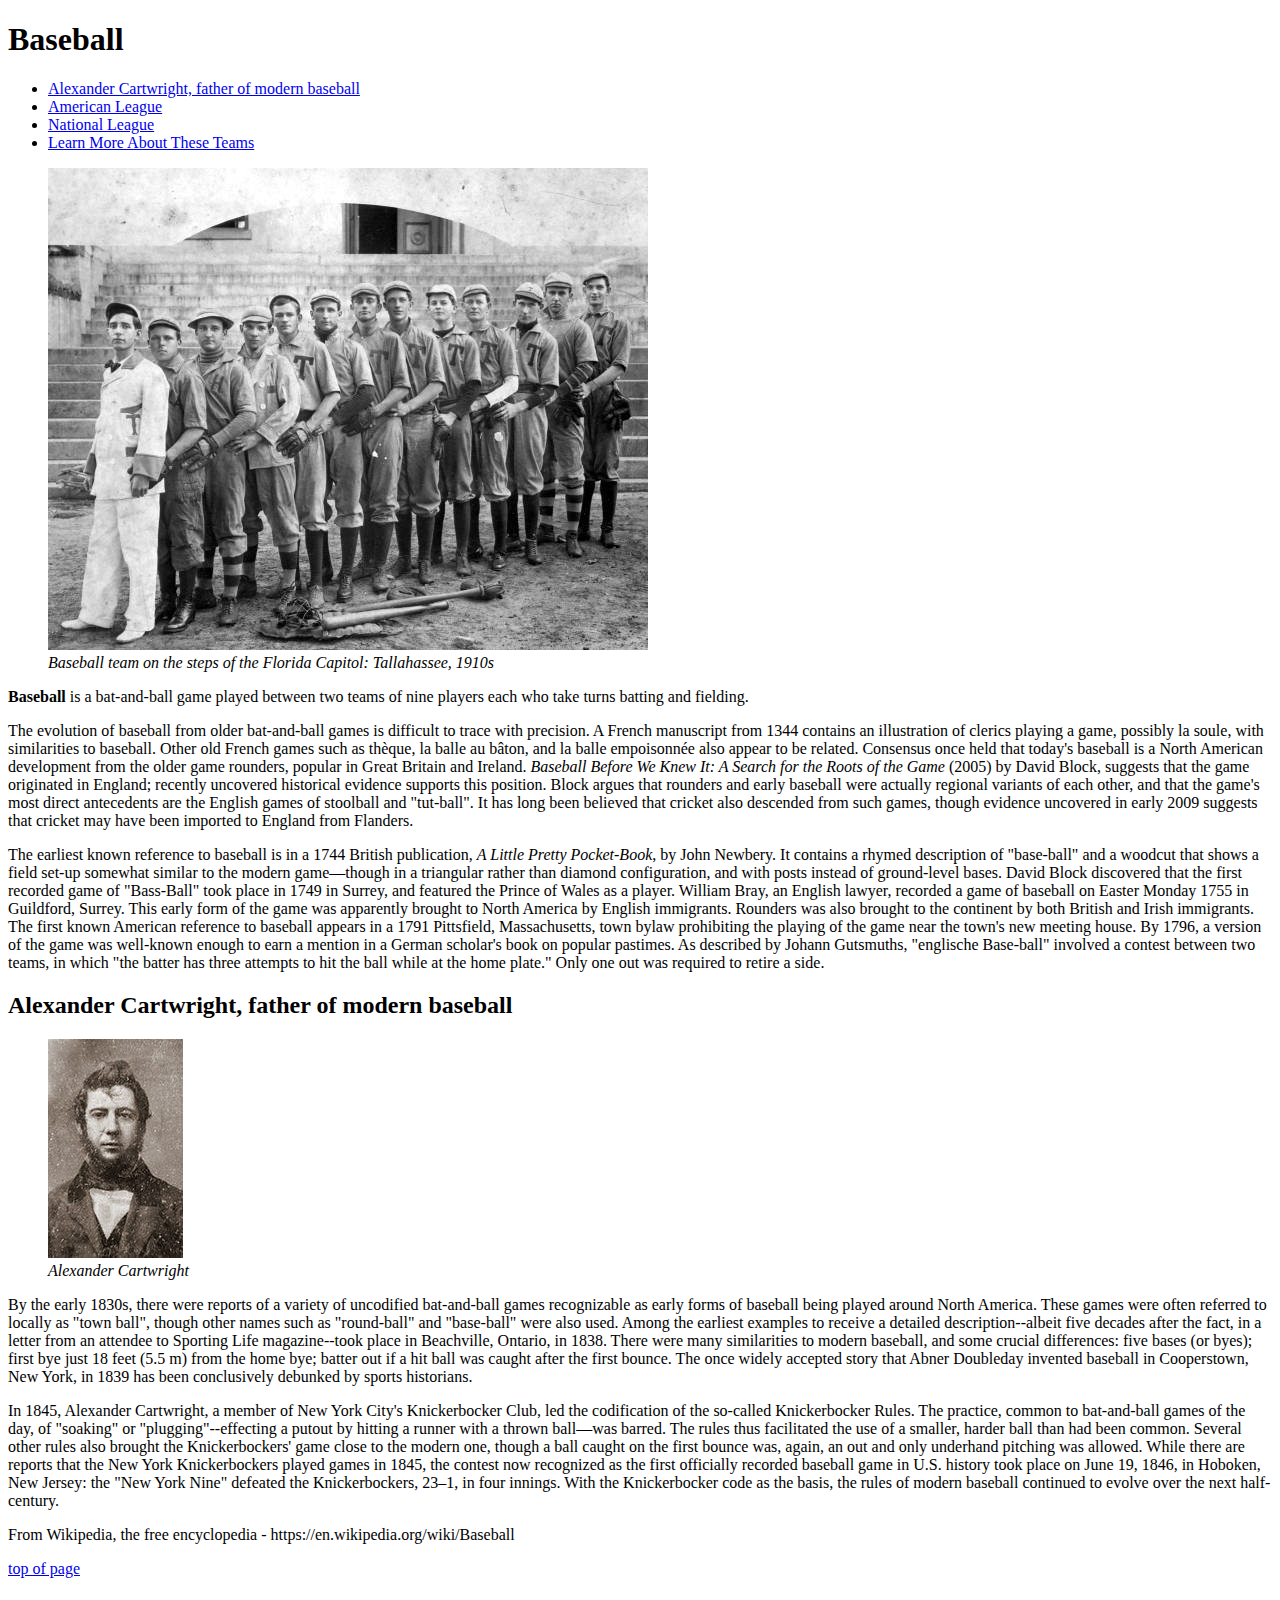
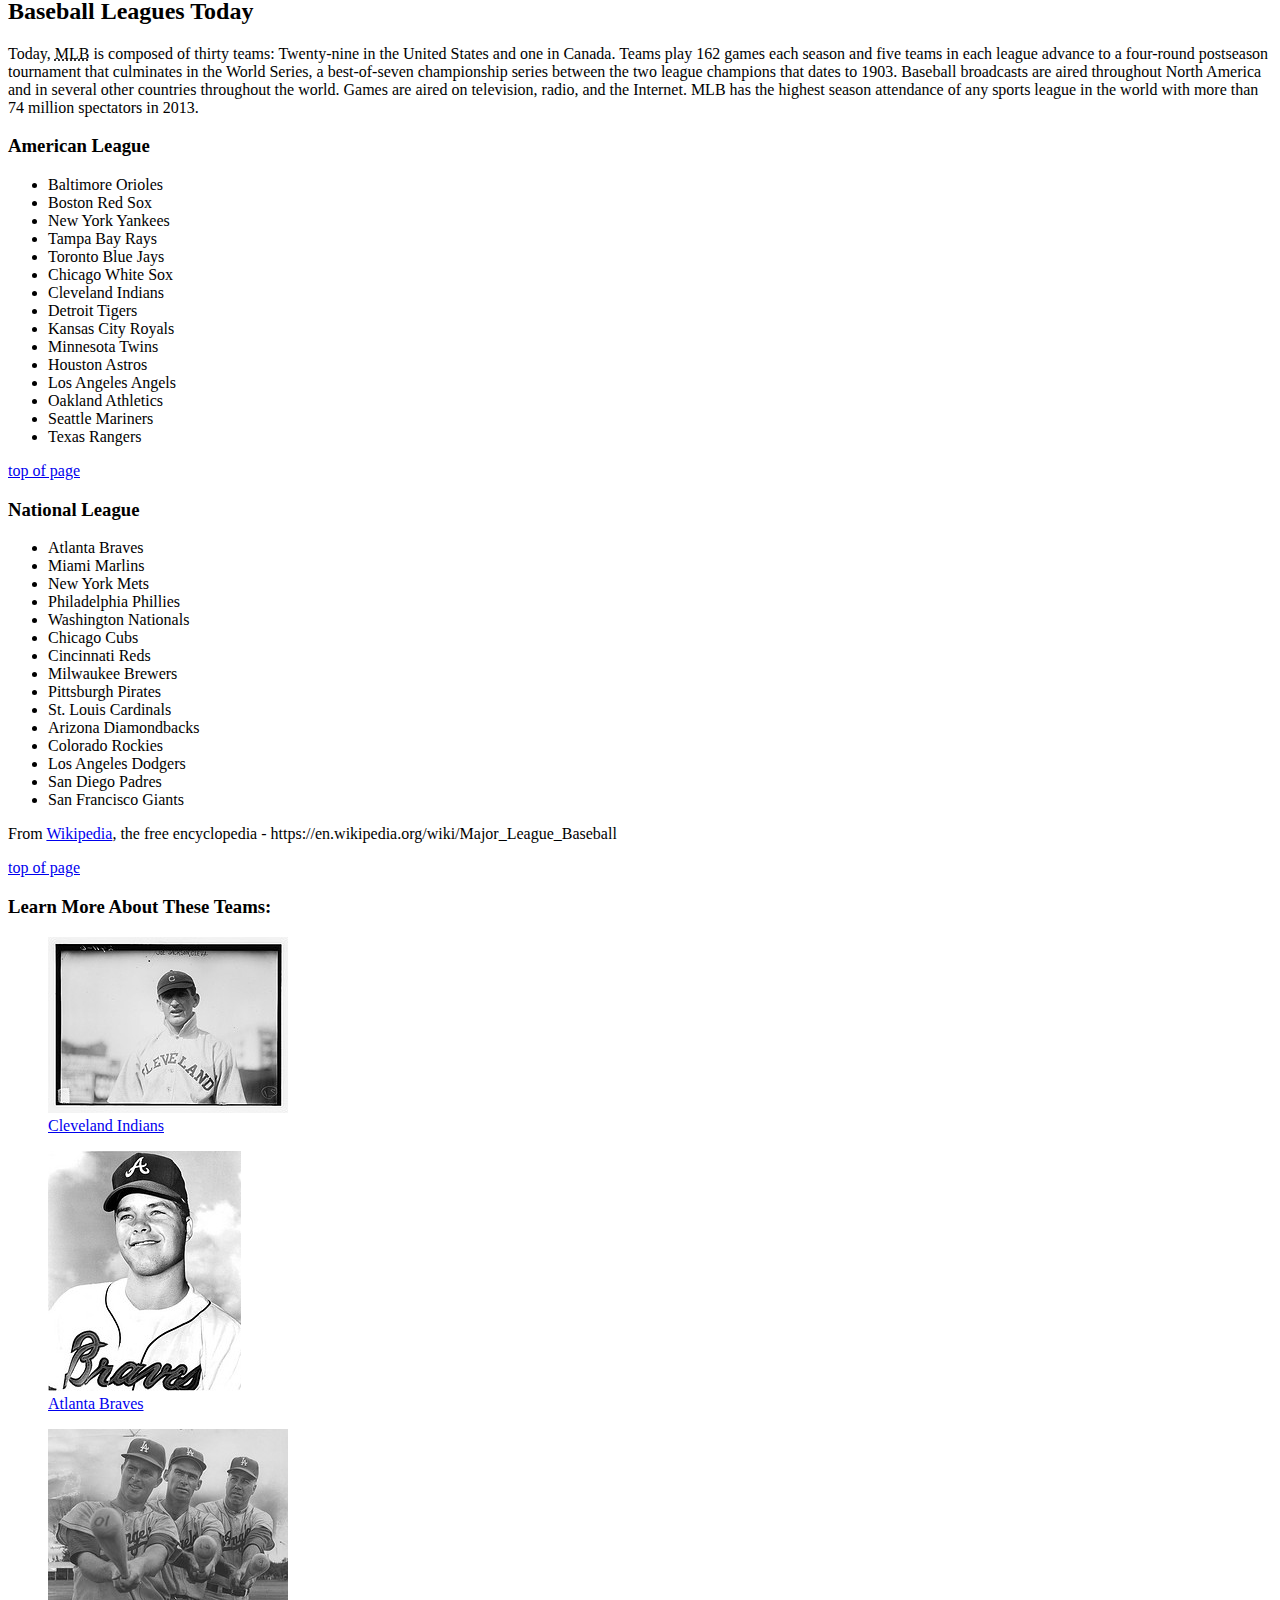
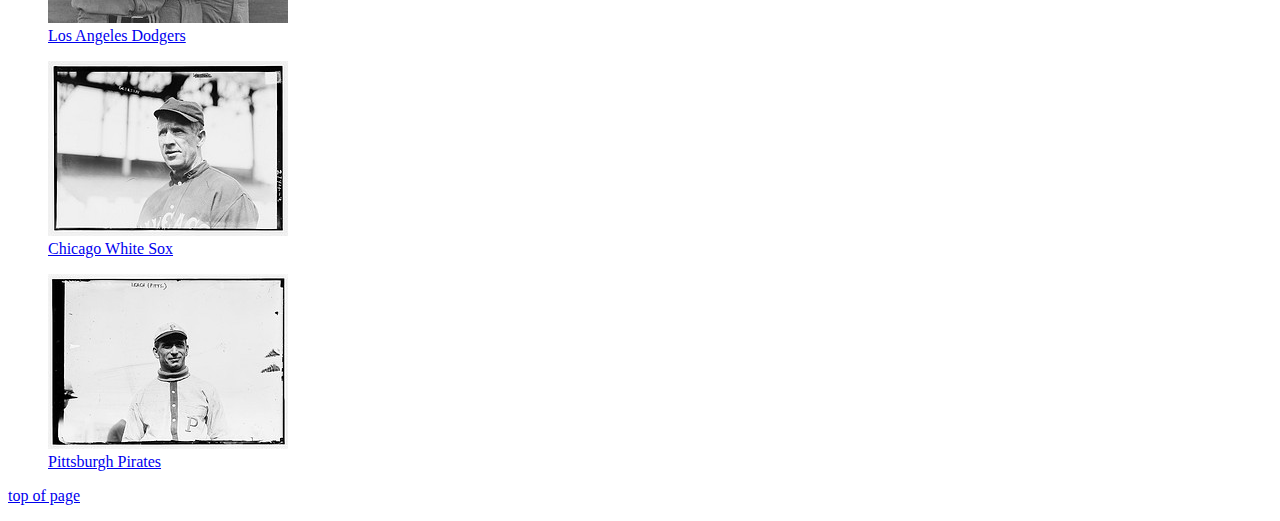
<file: sutton-elizabeth-project1/index.html>
<!DOCTYPE html>
<html lang="en">
	<head>
		<meta charset="utf-8"/>
		<title>Baseball</title>
	</head>
	<body>
	<header>
		<h1 id="top">Baseball</h1>
		
		<nav>
		<ul>
			<li><a href="#cartwright">Alexander Cartwright, father of modern baseball</a></li>
			<li><a href="#american">American League</a></li>
			<li><a href="#national">National League</a></li>
			<li><a href="#learnmore">Learn More About These Teams</a></li>
		</ul>
		</nav>
	</header>
		
	<div id="content">
		<figure>
			<img src="images/tallahassee.jpg" alt="Baseball team on the steps of the Florida Capitol: Tallahassee, 1910s"/>
			<figcaption>
				<em>Baseball team on the steps of the Florida Capitol: Tallahassee, 1910s</em>
			</figcaption>
		</figure>
		
		
		<p><strong>Baseball</strong> is a bat-and-ball game played between two teams of nine players each who take turns batting and fielding.</p>
		
		<p>The evolution of baseball from older bat-and-ball games is difficult to trace with precision. A French manuscript from 1344 contains an illustration of clerics playing a game, possibly la soule, with similarities to baseball. Other old French games such as thèque, la balle au bâton, and la balle empoisonnée also appear to be related. Consensus once held that today's baseball is a North American development from the older game rounders, popular in Great Britain and Ireland. <em>Baseball Before We Knew It: A Search for the Roots of the Game</em> (2005) by David Block, suggests that the game originated in England; recently uncovered historical evidence supports this position. Block argues that rounders and early baseball were actually regional variants of each other, and that the game's most direct antecedents are the English games of stoolball and "tut-ball". It has long been believed that cricket also descended from such games, though evidence uncovered in early 2009 suggests that cricket may have been imported to England from Flanders.</p>

		<p>The earliest known reference to baseball is in a 1744 British publication, <em>A Little Pretty Pocket-Book</em>, by John Newbery. It contains a rhymed description of "base-ball" and a woodcut that shows a field set-up somewhat similar to the modern game—though in a triangular rather than diamond configuration, and with posts instead of ground-level bases. David Block discovered that the first recorded game of "Bass-Ball" took place in 1749 in Surrey, and featured the Prince of Wales as a player. William Bray, an English lawyer, recorded a game of baseball on Easter Monday 1755 in Guildford, Surrey. This early form of the game was apparently brought to North America by English immigrants. Rounders was also brought to the continent by both British and Irish immigrants. The first known American reference to baseball appears in a 1791 Pittsfield, Massachusetts, town bylaw prohibiting the playing of the game near the town's new meeting house. By 1796, a version of the game was well-known enough to earn a mention in a German scholar's book on popular pastimes. As described by Johann Gutsmuths, "englische Base-ball" involved a contest between two teams, in which "the batter has three attempts to hit the ball while at the home plate." Only one out was required to retire a side.</p>
	</div>

		<article>
		<h2 id="cartwright">Alexander Cartwright, father of modern baseball</h2>
		
		<figure>
			<img src="images/cartwright.jpg" alt="Alexander Cartwright"/>
			<figcaption>
				<em>Alexander Cartwright</em>
			</figcaption>
		</figure>

		<p>By the early 1830s, there were reports of a variety of uncodified bat-and-ball games recognizable as early forms of baseball being played around North America. These games were often referred to locally as "town ball", though other names such as "round-ball" and "base-ball" were also used. Among the earliest examples to receive a detailed description--albeit five decades after the fact, in a letter from an attendee to Sporting Life magazine--took place in Beachville, Ontario, in 1838. There were many similarities to modern baseball, and some crucial differences: five bases (or byes); first bye just 18 feet (5.5 m) from the home bye; batter out if a hit ball was caught after the first bounce. The once widely accepted story that Abner Doubleday invented baseball in Cooperstown, New York, in 1839 has been conclusively debunked by sports historians.</p>

		<p>In 1845, Alexander Cartwright, a member of New York City's Knickerbocker Club, led the codification of the so-called Knickerbocker Rules. The practice, common to bat-and-ball games of the day, of "soaking" or "plugging"--effecting a putout by hitting a runner with a thrown ball—was barred. The rules thus facilitated the use of a smaller, harder ball than had been common. Several other rules also brought the Knickerbockers' game close to the modern one, though a ball caught on the first bounce was, again, an out and only underhand pitching was allowed. While there are reports that the New York Knickerbockers played games in 1845, the contest now recognized as the first officially recorded baseball game in U.S. history took place on June 19, 1846, in Hoboken, New Jersey: the "New York Nine" defeated the Knickerbockers, 23–1, in four innings. With the Knickerbocker code as the basis, the rules of modern baseball continued to evolve over the next half-century.</p>
		
		<p>From Wikipedia, the free encyclopedia - https://en.wikipedia.org/wiki/Baseball</p>
		</article>
		
		<p><a href="#top">top of page</a></p>
				
		<article>
		<h2>Baseball Leagues Today</h2>
		
		<p>Today, <abbr title="Major League Baseball">MLB</abbr> is composed of thirty teams: Twenty-nine in the United States and one in Canada. Teams play 162 games each season and five teams in each league advance to a four-round postseason tournament that culminates in the World Series, a best-of-seven championship series between the two league champions that dates to 1903. Baseball broadcasts are aired throughout North America and in several other countries throughout the world. Games are aired on television, radio, and the Internet. MLB has the highest season attendance of any sports league in the world with more than 74 million spectators in 2013.</p>
				
		<h3 id="american"><strong>American League</strong></h3> 
		<ul>
			<li>Baltimore Orioles</li>
			<li>Boston Red Sox</li>
			<li>New York Yankees</li>
			<li>Tampa Bay Rays</li>
			<li>Toronto Blue Jays</li>
			<li>Chicago White Sox</li>
			<li>Cleveland Indians</li>
			<li>Detroit Tigers</li>
			<li>Kansas City Royals</li>
			<li>Minnesota Twins</li>
			<li>Houston Astros</li>
			<li>Los Angeles Angels</li>
			<li>Oakland Athletics</li>
			<li>Seattle Mariners</li>
			<li>Texas Rangers</li>
			</ul>
			
		<p><a href="#top">top of page</a></p>
			
		<h3 id="national"><strong>National League</strong></h3>
		<ul>
			<li>Atlanta Braves</li>
			<li>Miami Marlins</li>
			<li>New York Mets</li>
			<li>Philadelphia Phillies</li>
			<li>Washington Nationals</li>
			<li>Chicago Cubs</li>
			<li>Cincinnati Reds</li>
			<li>Milwaukee Brewers</li>
			<li>Pittsburgh Pirates</li>
			<li>St. Louis Cardinals</li>
			<li>Arizona Diamondbacks</li>
			<li>Colorado Rockies</li>
			<li>Los Angeles Dodgers</li>
			<li>San Diego Padres</li>
			<li>San Francisco Giants</li>
			</ul>
					
		<p>From <a href="https://en.wikipedia.org/wiki/Main_Page" title="Wikipedia">Wikipedia</a>, the free encyclopedia - https://en.wikipedia.org/wiki/Major_League_Baseball</p>
		</article>

		<p><a href="#top">top of page</a></p>
				
	<aside>
		<h3 id="learnmore">Learn More About These Teams:</h3>
		<figure>
			<a href="images/cleveland.thumb.jpg">
			<img src="images/cleveland.full.jpg"></a>
			<figcaption>
				<a href="https://en.wikipedia.org/wiki/Cleveland_Indians">Cleveland Indians</a>
			</figcaption>
		</figure>
		
		<figure>
			<a href="images/atlanta.thumb.jpg">
			<img src="images/atlanta.full.jpg" alt="Atlanta Braves"></a>
			<figcaption>
				<a href="https://en.wikipedia.org/wiki/Atlanta_Braves">Atlanta Braves</a>
			</figcaption>
		</figure>
		
		<figure>
			<a href="images/dodgers.thumb.jpg">
			<img src="images/dodgers.full.jpg" alt="Los Angeles Dodgers"></a>
			<figcaption>
				<a href="https://en.wikipedia.org/wiki/Los_Angeles_Dodgers">Los Angeles Dodgers</a>
			</figcaption>
		</figure>
		
		<figure>
			<a href="images/chicago.full.jpg">
			<img src="images/chicago.thumb.jpg" alt="Chicago White Sox"></a>
			<figcaption>
				<a href="https://en.wikipedia.org/wiki/Chicago_White_Sox">Chicago White Sox</a>
			</figcaption>
		</figure>
		
		<figure>				
			<a href="images/pittsburgh.thumb.jpg">
			<img src="images/pittsburgh.full.jpg" alt="Pittsburgh Pirates"></a>
			<figcaption>
				<a href="https://en.wikipedia.org/wiki/Pittsburgh_Pirates">Pittsburgh Pirates</a>
			</figcaption>
		</figure>
	</aside>
		
	<p><a href="#top">top of page</a></p>
		
	</body>
</html>
</file>
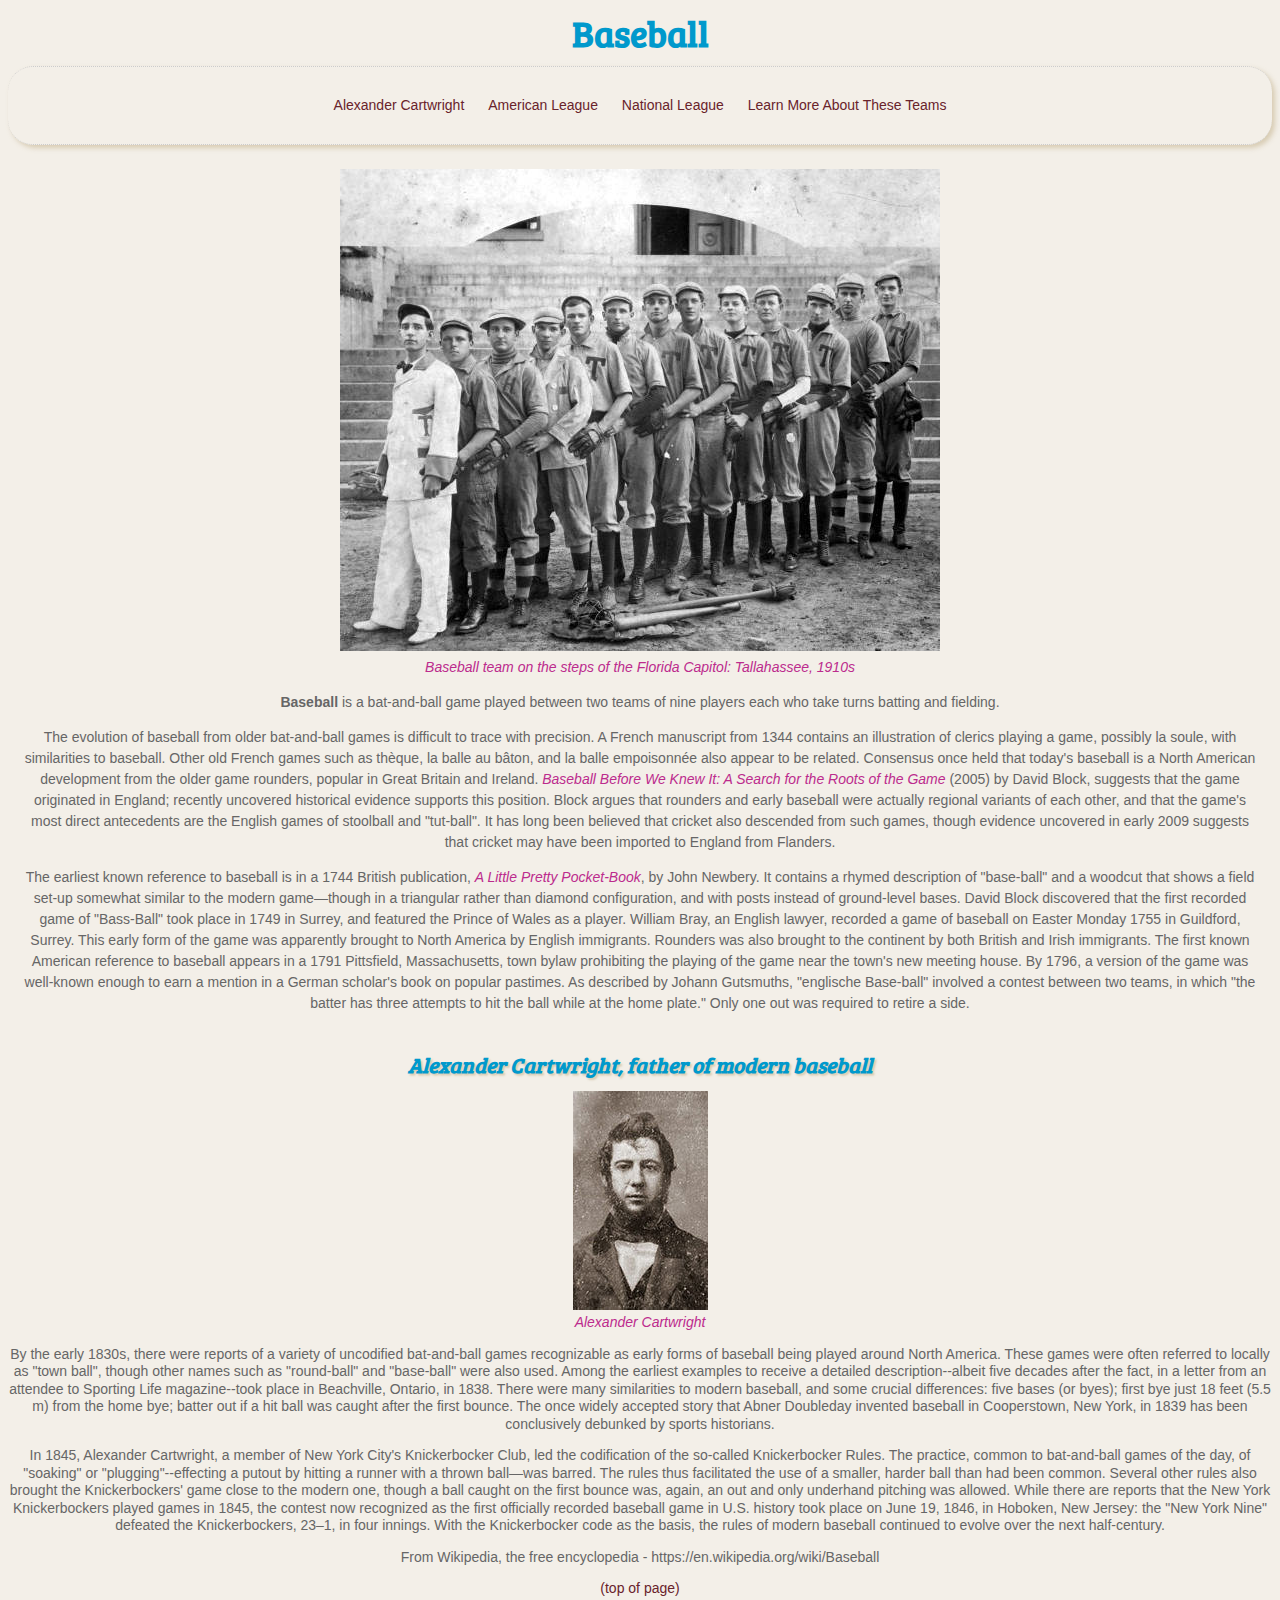
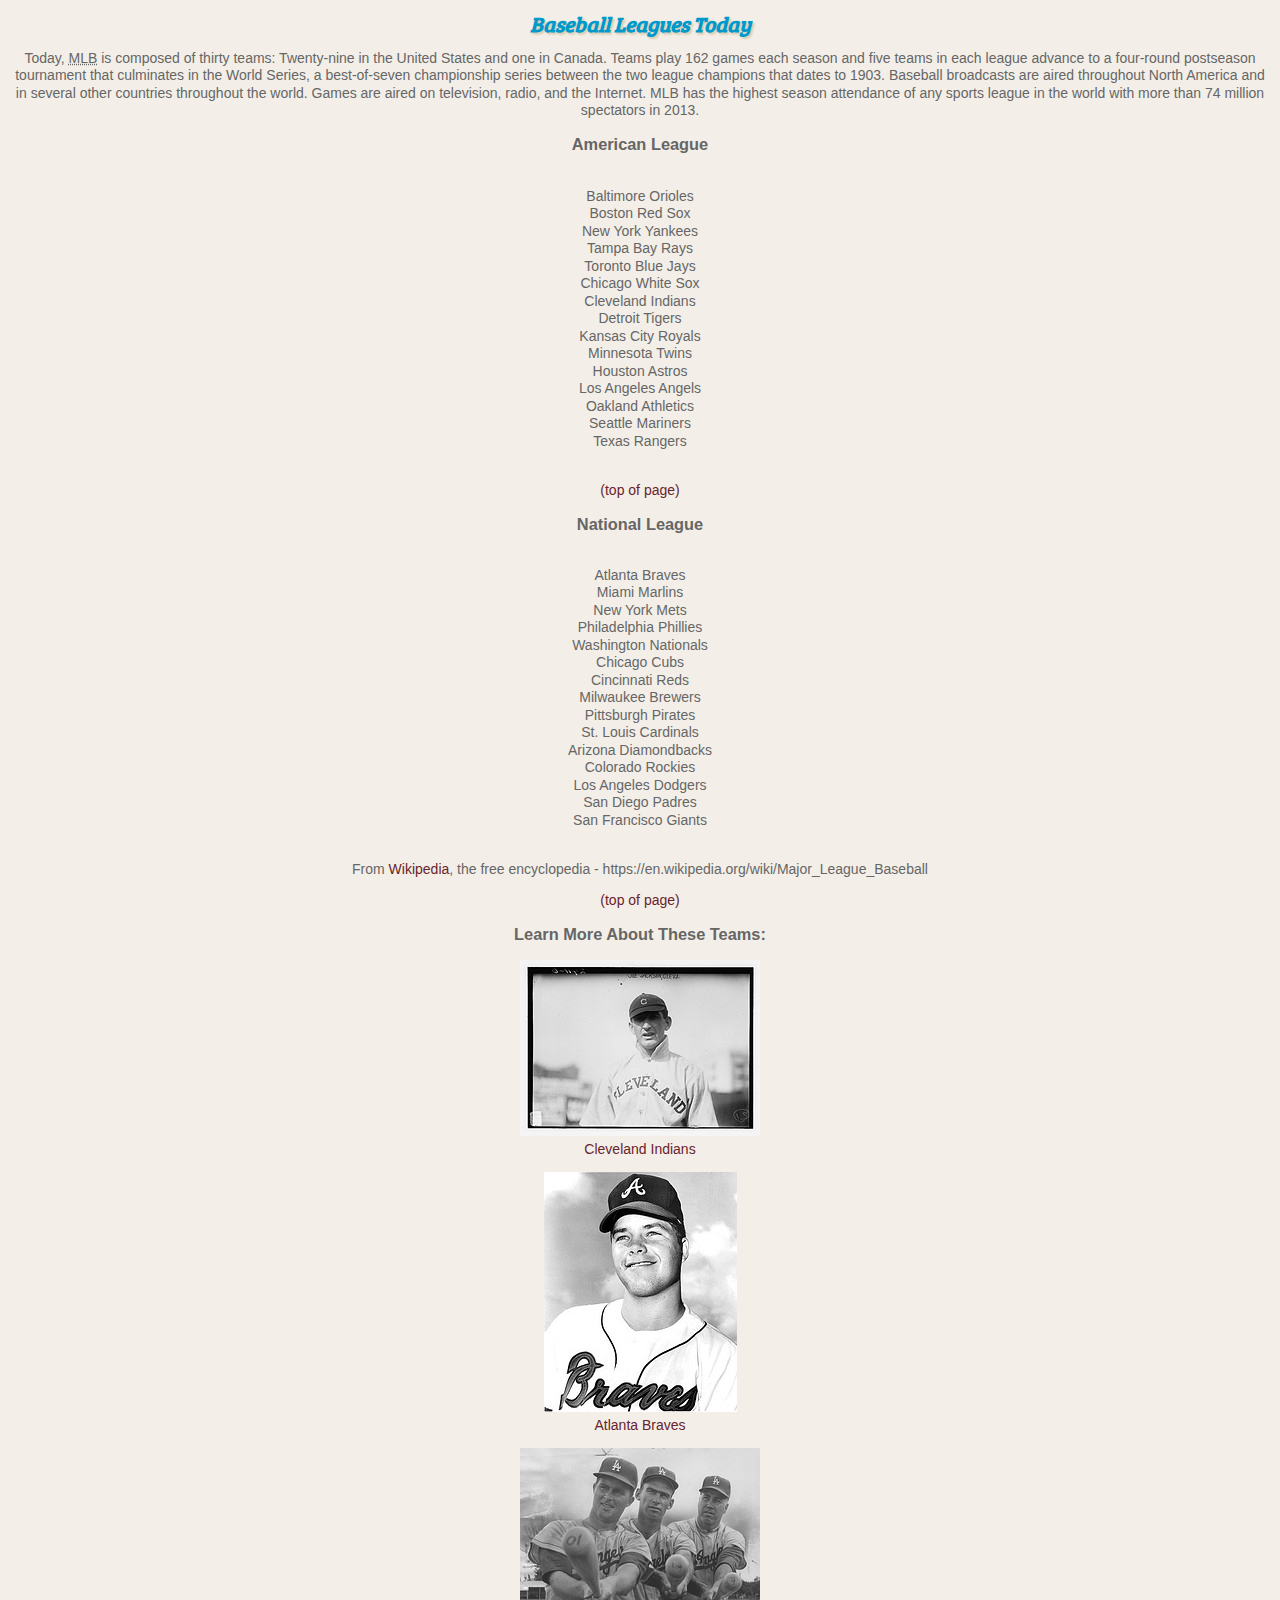
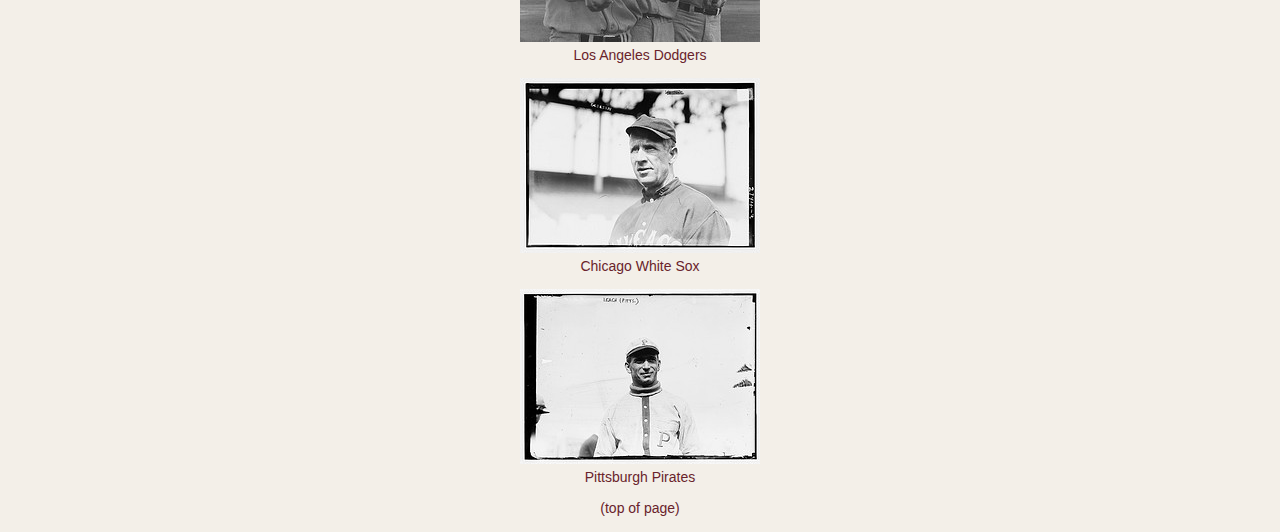
<file: sutton-elizabeth-project2/index.html>
<!DOCTYPE html>
<html lang="en">
	<head>
		<meta charset="utf-8" />
		<title>Baseball</title>
		<link rel="stylesheet" type="text/css" href="css/styles.css">            
			</style>
	</head>
	
	<body>
		<header><!-- begin header -->
			<h1 id="top">Baseball</h1>
		
			<ul class="nav">
				<ul>
				<li><a href="#cartwright">Alexander Cartwright</a></li>
				<li><a href="#american">American League</a></li>
				<li><a href="#national">National League</a></li>
				<li><a href="#learnmore">Learn More About These Teams</a></li>
				</ul>
			
		</header><!-- end header -->
		
	<div id="content"><!-- begin main content -->
		<figure>
			<img src="images/tallahassee.jpg" alt="Baseball team on the steps of the Florida Capitol: Tallahassee, 1910s"/>
			<figcaption>
				<em>Baseball team on the steps of the Florida Capitol: Tallahassee, 1910s</em>
			</figcaption>
		</figure>
		
		
		<p><strong>Baseball</strong> is a bat-and-ball game played between two teams of nine players each who take turns batting and fielding.</p>
		
		<p>The evolution of baseball from older bat-and-ball games is difficult to trace with precision. A French manuscript from 1344 contains an illustration of clerics playing a game, possibly la soule, with similarities to baseball. Other old French games such as thèque, la balle au bâton, and la balle empoisonnée also appear to be related. Consensus once held that today's baseball is a North American development from the older game rounders, popular in Great Britain and Ireland. <em>Baseball Before We Knew It: A Search for the Roots of the Game</em> (2005) by David Block, suggests that the game originated in England; recently uncovered historical evidence supports this position. Block argues that rounders and early baseball were actually regional variants of each other, and that the game's most direct antecedents are the English games of stoolball and "tut-ball". It has long been believed that cricket also descended from such games, though evidence uncovered in early 2009 suggests that cricket may have been imported to England from Flanders.</p>

		<p>The earliest known reference to baseball is in a 1744 British publication, <em>A Little Pretty Pocket-Book</em>, by John Newbery. It contains a rhymed description of "base-ball" and a woodcut that shows a field set-up somewhat similar to the modern game—though in a triangular rather than diamond configuration, and with posts instead of ground-level bases. David Block discovered that the first recorded game of "Bass-Ball" took place in 1749 in Surrey, and featured the Prince of Wales as a player. William Bray, an English lawyer, recorded a game of baseball on Easter Monday 1755 in Guildford, Surrey. This early form of the game was apparently brought to North America by English immigrants. Rounders was also brought to the continent by both British and Irish immigrants. The first known American reference to baseball appears in a 1791 Pittsfield, Massachusetts, town bylaw prohibiting the playing of the game near the town's new meeting house. By 1796, a version of the game was well-known enough to earn a mention in a German scholar's book on popular pastimes. As described by Johann Gutsmuths, "englische Base-ball" involved a contest between two teams, in which "the batter has three attempts to hit the ball while at the home plate." Only one out was required to retire a side.</p>
	</div><!-- end main content -->

	<article><!-- begin first article -->
		<h2 id="cartwright">Alexander Cartwright, father of modern baseball</h2>
		
		<figure>
			<img src="images/cartwright.jpg" alt="Alexander Cartwright"/>
			<figcaption>
				<em>Alexander Cartwright</em>
			</figcaption>
		</figure>

		<p>By the early 1830s, there were reports of a variety of uncodified bat-and-ball games recognizable as early forms of baseball being played around North America. These games were often referred to locally as "town ball", though other names such as "round-ball" and "base-ball" were also used. Among the earliest examples to receive a detailed description--albeit five decades after the fact, in a letter from an attendee to Sporting Life magazine--took place in Beachville, Ontario, in 1838. There were many similarities to modern baseball, and some crucial differences: five bases (or byes); first bye just 18 feet (5.5 m) from the home bye; batter out if a hit ball was caught after the first bounce. The once widely accepted story that Abner Doubleday invented baseball in Cooperstown, New York, in 1839 has been conclusively debunked by sports historians.</p>

		<p>In 1845, Alexander Cartwright, a member of New York City's Knickerbocker Club, led the codification of the so-called Knickerbocker Rules. The practice, common to bat-and-ball games of the day, of "soaking" or "plugging"--effecting a putout by hitting a runner with a thrown ball—was barred. The rules thus facilitated the use of a smaller, harder ball than had been common. Several other rules also brought the Knickerbockers' game close to the modern one, though a ball caught on the first bounce was, again, an out and only underhand pitching was allowed. While there are reports that the New York Knickerbockers played games in 1845, the contest now recognized as the first officially recorded baseball game in U.S. history took place on June 19, 1846, in Hoboken, New Jersey: the "New York Nine" defeated the Knickerbockers, 23–1, in four innings. With the Knickerbocker code as the basis, the rules of modern baseball continued to evolve over the next half-century.</p>
		
		<p>From Wikipedia, the free encyclopedia - https://en.wikipedia.org/wiki/Baseball</p>
	</article><!-- end of first article -->
		
		<p><a href="#top">(top of page)</a></p>
				
	<article><!-- begin second article -->
		<h2>Baseball Leagues Today</h2>
		
		<p>Today, <abbr title="Major League Baseball">MLB</abbr> is composed of thirty teams: Twenty-nine in the United States and one in Canada. Teams play 162 games each season and five teams in each league advance to a four-round postseason tournament that culminates in the World Series, a best-of-seven championship series between the two league champions that dates to 1903. Baseball broadcasts are aired throughout North America and in several other countries throughout the world. Games are aired on television, radio, and the Internet. MLB has the highest season attendance of any sports league in the world with more than 74 million spectators in 2013.</p>
				
		<h3 id="american"><strong>American League</strong></h3> 
		<ul2>
			<li>Baltimore Orioles</li>
			<li>Boston Red Sox</li>
			<li>New York Yankees</li>
			<li>Tampa Bay Rays</li>
			<li>Toronto Blue Jays</li>
			<li>Chicago White Sox</li>
			<li>Cleveland Indians</li>
			<li>Detroit Tigers</li>
			<li>Kansas City Royals</li>
			<li>Minnesota Twins</li>
			<li>Houston Astros</li>
			<li>Los Angeles Angels</li>
			<li>Oakland Athletics</li>
			<li>Seattle Mariners</li>
			<li>Texas Rangers</li>
			</ul2>
			
		<p><a href="#top">(top of page)</a></p>
			
		<h3 id="national"><strong>National League</strong></h3>
		<ul2>
			<li>Atlanta Braves</li>
			<li>Miami Marlins</li>
			<li>New York Mets</li>
			<li>Philadelphia Phillies</li>
			<li>Washington Nationals</li>
			<li>Chicago Cubs</li>
			<li>Cincinnati Reds</li>
			<li>Milwaukee Brewers</li>
			<li>Pittsburgh Pirates</li>
			<li>St. Louis Cardinals</li>
			<li>Arizona Diamondbacks</li>
			<li>Colorado Rockies</li>
			<li>Los Angeles Dodgers</li>
			<li>San Diego Padres</li>
			<li>San Francisco Giants</li>
			</ul2>
					
		<p>From <a href="https://en.wikipedia.org/wiki/Main_Page" title="Wikipedia">Wikipedia</a>, the free encyclopedia - https://en.wikipedia.org/wiki/Major_League_Baseball</p>
	</article><!-- end of second article -->

		<p><a href="#top">(top of page)</a></p>
				
	<aside><!-- begin sidebar -->
		<h3 id="learnmore">Learn More About These Teams:</h3>
		<figure>
			<a href="images/cleveland.thumb.jpg">
			<img src="images/cleveland.full.jpg"></a>
			<figcaption>
				<a href="https://en.wikipedia.org/wiki/Cleveland_Indians">Cleveland Indians</a>
			</figcaption>
		</figure>
		
		<figure>
			<a href="images/atlanta.thumb.jpg">
			<img src="images/atlanta.full.jpg" alt="Atlanta Braves"></a>
			<figcaption>
				<a href="https://en.wikipedia.org/wiki/Atlanta_Braves">Atlanta Braves</a>
			</figcaption>
		</figure>
		
		<figure>
			<a href="images/dodgers.thumb.jpg">
			<img src="images/dodgers.full.jpg" alt="Los Angeles Dodgers"></a>
			<figcaption>
				<a href="https://en.wikipedia.org/wiki/Los_Angeles_Dodgers">Los Angeles Dodgers</a>
			</figcaption>
		</figure>
		
		<figure>
			<a href="images/chicago.full.jpg">
			<img src="images/chicago.thumb.jpg" alt="Chicago White Sox"></a>
			<figcaption>
				<a href="https://en.wikipedia.org/wiki/Chicago_White_Sox">Chicago White Sox</a>
			</figcaption>
		</figure>
		
		<figure>				
			<a href="images/pittsburgh.thumb.jpg">
			<img src="images/pittsburgh.full.jpg" alt="Pittsburgh Pirates"></a>
			<figcaption>
				<a href="https://en.wikipedia.org/wiki/Pittsburgh_Pirates">Pittsburgh Pirates</a>
			</figcaption>
		</figure>
	</aside><!-- end sidebar -->
		
	<p><a href="#top">(top of page)</a></p>
		
	</body>
</html>
</file>
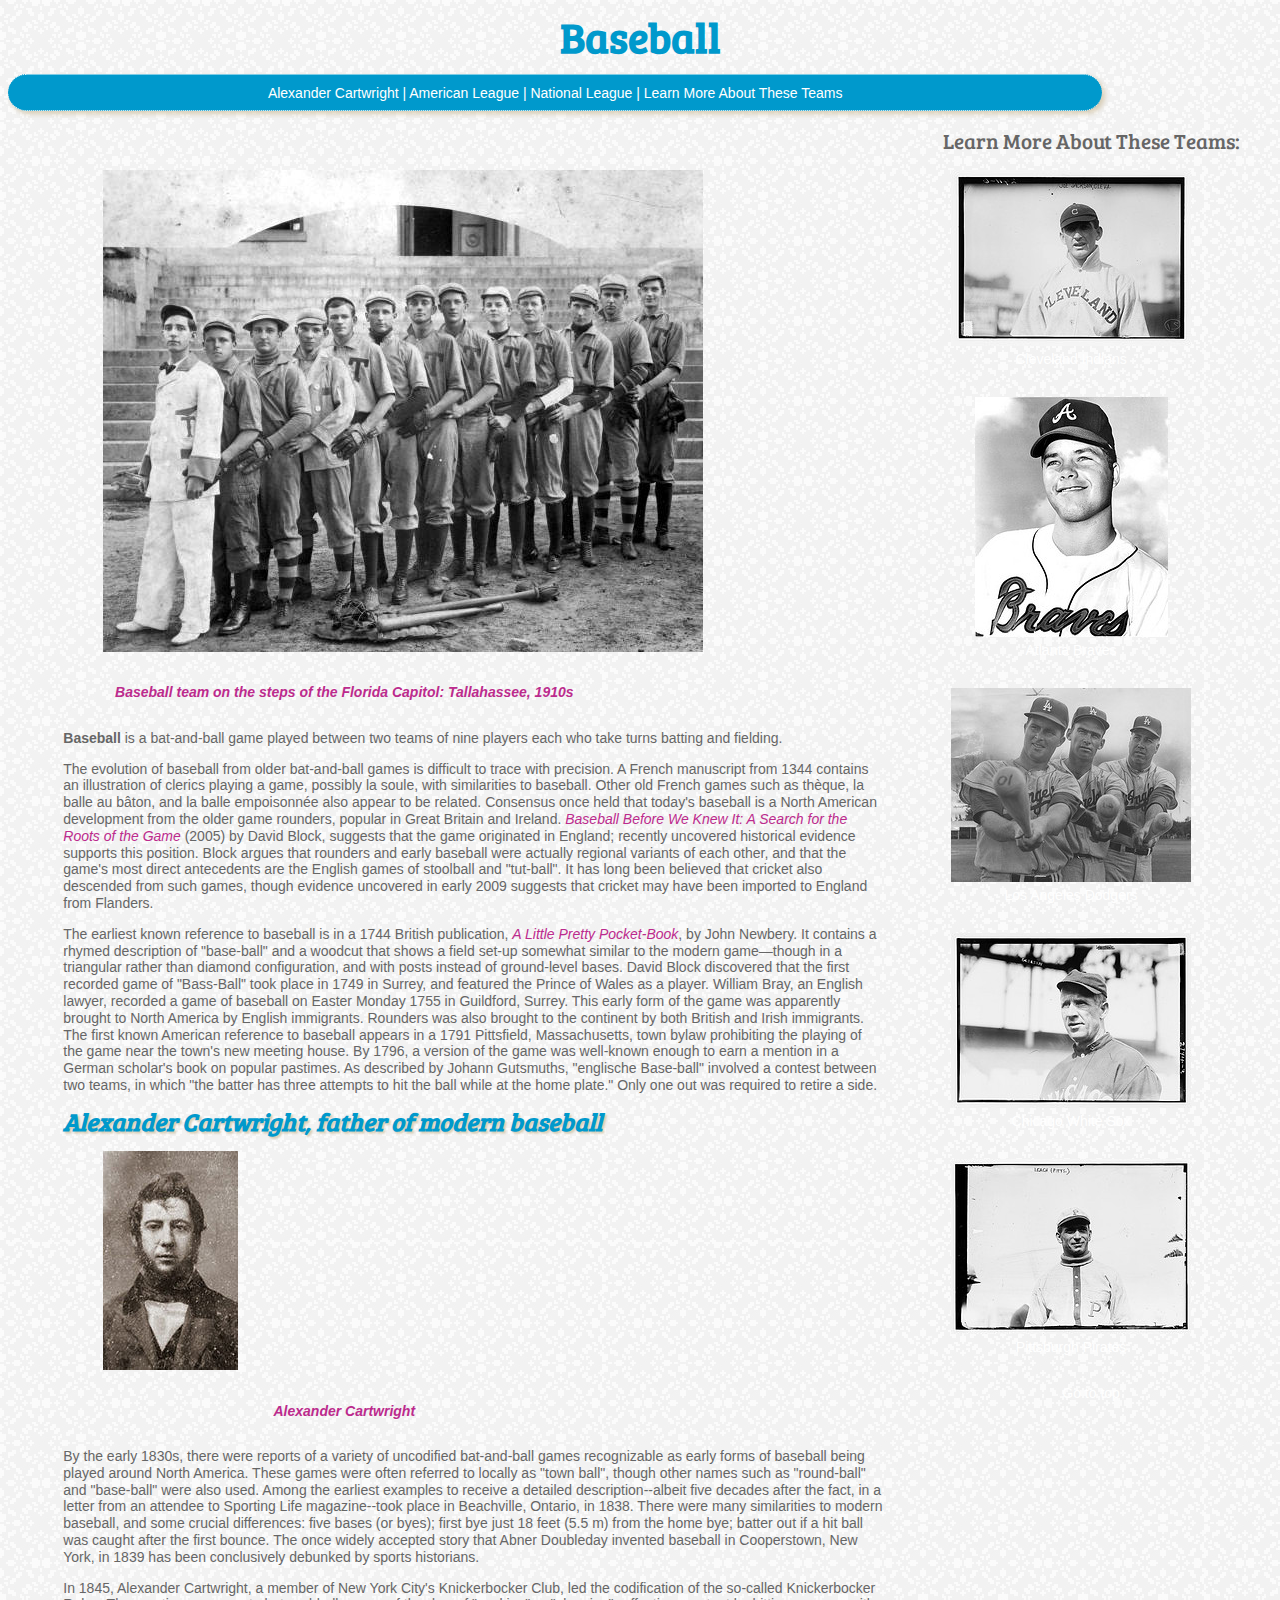
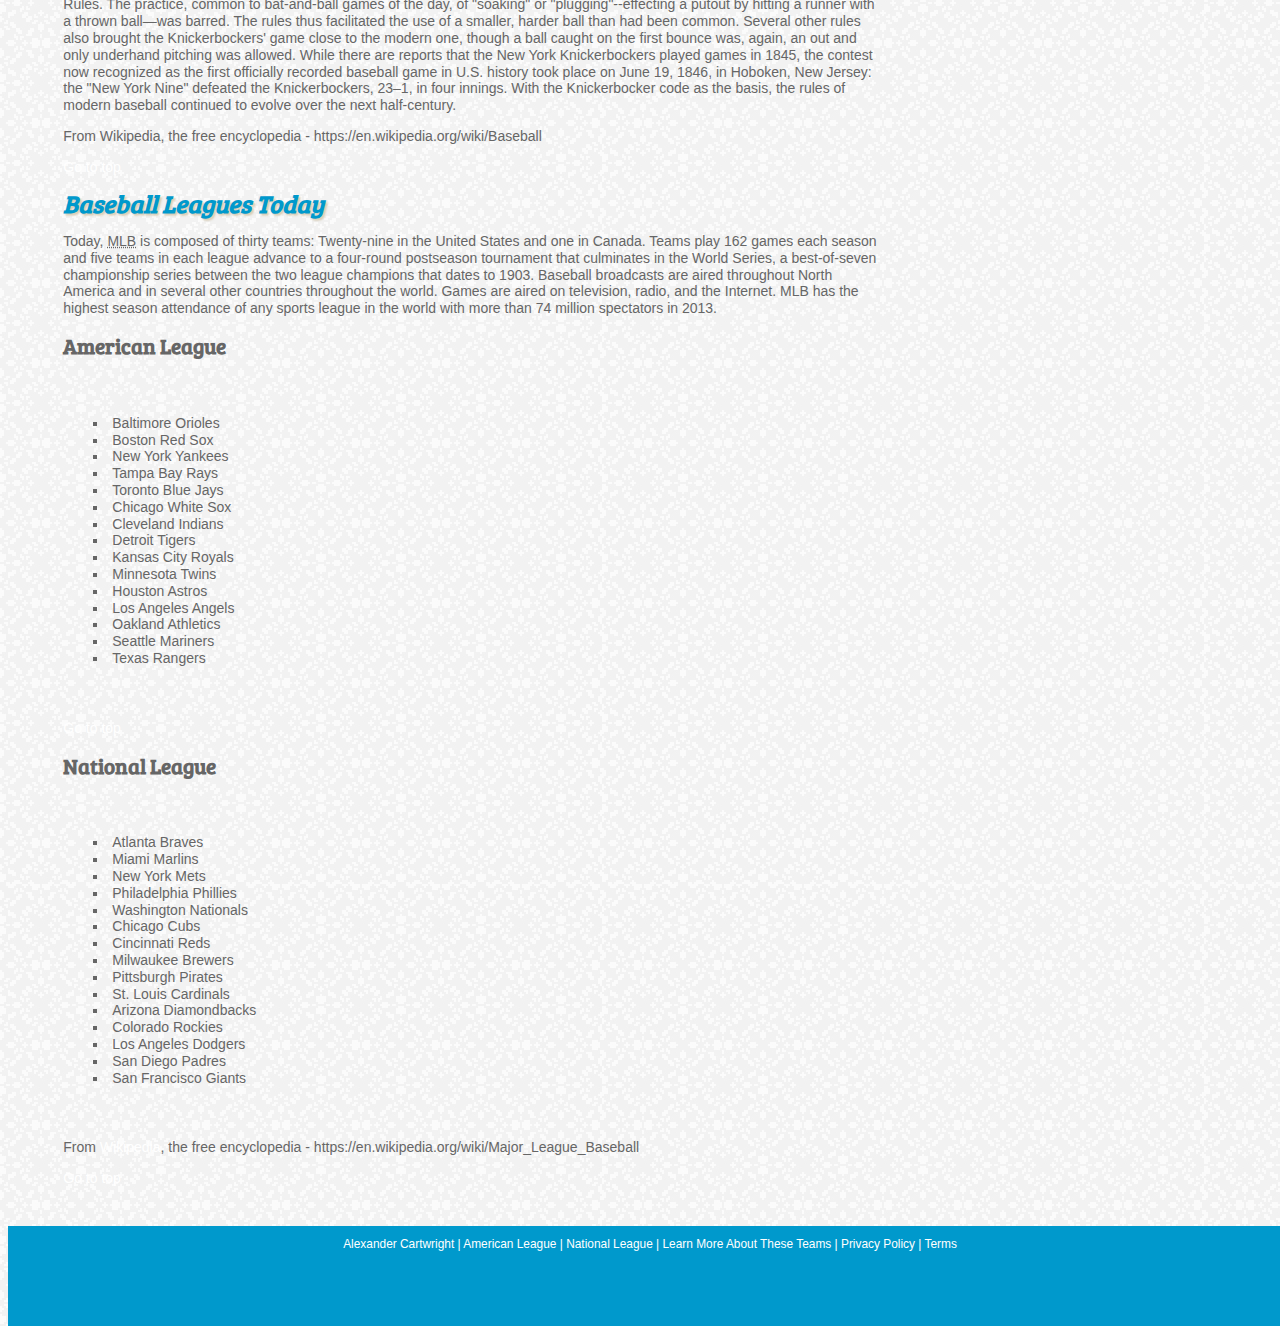
<file: sutton-elizabeth-project3/index.html>
<!DOCTYPE html>
<html lang="en">
	<head>
		<meta charset="utf-8" />
		<title>Baseball</title>
		<link rel="stylesheet" type="text/css" href="css/styles.css">
		<link rel="stylesheet" type="text/css" href="http://fonts.googleapis.com/css?family=Bree+Serif">            
	</head>
	
	<body>
		<header><!-- begin header -->
			<h1 id="top">Baseball</h1>
		
			<div id="nav">
				<a href="#cartwright">Alexander Cartwright |</a>
				<a href="#american"> American League |</a>
				<a href="#national"> National League |</a>
				<a href="#learnmore"> Learn More About These Teams</a>
			</div>			
		</header><!-- end header -->
		
	<div id="content"><!-- begin main content -->
		<figure>
			<img class="main" src="images/tallahassee.jpg" alt="Baseball team on the steps of the Florida Capitol: Tallahassee, 1910s" width="600" height="482"/>
			<h4><em>Baseball team on the steps of the Florida Capitol: Tallahassee, 1910s</em></h4>
		</figure>
		
		
		<p><strong>Baseball</strong> is a bat-and-ball game played between two teams of nine players each who take turns batting and fielding.</p>
		
		<p>The evolution of baseball from older bat-and-ball games is difficult to trace with precision. A French manuscript from 1344 contains an illustration of clerics playing a game, possibly la soule, with similarities to baseball. Other old French games such as thèque, la balle au bâton, and la balle empoisonnée also appear to be related. Consensus once held that today's baseball is a North American development from the older game rounders, popular in Great Britain and Ireland. <em>Baseball Before We Knew It: A Search for the Roots of the Game</em> (2005) by David Block, suggests that the game originated in England; recently uncovered historical evidence supports this position. Block argues that rounders and early baseball were actually regional variants of each other, and that the game's most direct antecedents are the English games of stoolball and "tut-ball". It has long been believed that cricket also descended from such games, though evidence uncovered in early 2009 suggests that cricket may have been imported to England from Flanders.</p>

		<p>The earliest known reference to baseball is in a 1744 British publication, <em>A Little Pretty Pocket-Book</em>, by John Newbery. It contains a rhymed description of "base-ball" and a woodcut that shows a field set-up somewhat similar to the modern game—though in a triangular rather than diamond configuration, and with posts instead of ground-level bases. David Block discovered that the first recorded game of "Bass-Ball" took place in 1749 in Surrey, and featured the Prince of Wales as a player. William Bray, an English lawyer, recorded a game of baseball on Easter Monday 1755 in Guildford, Surrey. This early form of the game was apparently brought to North America by English immigrants. Rounders was also brought to the continent by both British and Irish immigrants. The first known American reference to baseball appears in a 1791 Pittsfield, Massachusetts, town bylaw prohibiting the playing of the game near the town's new meeting house. By 1796, a version of the game was well-known enough to earn a mention in a German scholar's book on popular pastimes. As described by Johann Gutsmuths, "englische Base-ball" involved a contest between two teams, in which "the batter has three attempts to hit the ball while at the home plate." Only one out was required to retire a side.</p>


	<article><!-- begin first article -->
		<h2 id="cartwright">Alexander Cartwright, father of modern baseball</h2>
		
		<figure>
			<img class="main" src="images/cartwright.jpg" alt="Alexander Cartwright" width="135" height="219"/>	
			<h4><em>Alexander Cartwright</em></h4>
		</figure>

		<p>By the early 1830s, there were reports of a variety of uncodified bat-and-ball games recognizable as early forms of baseball being played around North America. These games were often referred to locally as "town ball", though other names such as "round-ball" and "base-ball" were also used. Among the earliest examples to receive a detailed description--albeit five decades after the fact, in a letter from an attendee to Sporting Life magazine--took place in Beachville, Ontario, in 1838. There were many similarities to modern baseball, and some crucial differences: five bases (or byes); first bye just 18 feet (5.5 m) from the home bye; batter out if a hit ball was caught after the first bounce. The once widely accepted story that Abner Doubleday invented baseball in Cooperstown, New York, in 1839 has been conclusively debunked by sports historians.</p>

		<p>In 1845, Alexander Cartwright, a member of New York City's Knickerbocker Club, led the codification of the so-called Knickerbocker Rules. The practice, common to bat-and-ball games of the day, of "soaking" or "plugging"--effecting a putout by hitting a runner with a thrown ball—was barred. The rules thus facilitated the use of a smaller, harder ball than had been common. Several other rules also brought the Knickerbockers' game close to the modern one, though a ball caught on the first bounce was, again, an out and only underhand pitching was allowed. While there are reports that the New York Knickerbockers played games in 1845, the contest now recognized as the first officially recorded baseball game in U.S. history took place on June 19, 1846, in Hoboken, New Jersey: the "New York Nine" defeated the Knickerbockers, 23–1, in four innings. With the Knickerbocker code as the basis, the rules of modern baseball continued to evolve over the next half-century.</p>
		
		<p>From Wikipedia, the free encyclopedia - https://en.wikipedia.org/wiki/Baseball</p>
	</article><!-- end of first article -->
		
		<p><a href="#top">Go to top</a></p>
				
	<article><!-- begin second article -->
		<h2>Baseball Leagues Today</h2>
		
		<p>Today, <abbr title="Major League Baseball">MLB</abbr> is composed of thirty teams: Twenty-nine in the United States and one in Canada. Teams play 162 games each season and five teams in each league advance to a four-round postseason tournament that culminates in the World Series, a best-of-seven championship series between the two league champions that dates to 1903. Baseball broadcasts are aired throughout North America and in several other countries throughout the world. Games are aired on television, radio, and the Internet. MLB has the highest season attendance of any sports league in the world with more than 74 million spectators in 2013.</p>
				
		<h3 id="american"><strong>American League</strong></h3> 
		<div id="content-american">
			<ul>
			<li>Baltimore Orioles</li>
			<li>Boston Red Sox</li>
			<li>New York Yankees</li>
			<li>Tampa Bay Rays</li>
			<li>Toronto Blue Jays</li>
			<li>Chicago White Sox</li>
			<li>Cleveland Indians</li>
			<li>Detroit Tigers</li>
			<li>Kansas City Royals</li>
			<li>Minnesota Twins</li>
			<li>Houston Astros</li>
			<li>Los Angeles Angels</li>
			<li>Oakland Athletics</li>
			<li>Seattle Mariners</li>
			<li>Texas Rangers</li>
			</ul>
		</div>
		
		<p><a href="#top">Go to top</a></p>
			
		<h3 id="national"><strong>National League</strong></h3>
		<div id="content-national">
			<ul>
			<li>Atlanta Braves</li>
			<li>Miami Marlins</li>
			<li>New York Mets</li>
			<li>Philadelphia Phillies</li>
			<li>Washington Nationals</li>
			<li>Chicago Cubs</li>
			<li>Cincinnati Reds</li>
			<li>Milwaukee Brewers</li>
			<li>Pittsburgh Pirates</li>
			<li>St. Louis Cardinals</li>
			<li>Arizona Diamondbacks</li>
			<li>Colorado Rockies</li>
			<li>Los Angeles Dodgers</li>
			<li>San Diego Padres</li>
			<li>San Francisco Giants</li>
			</ul>
		</div>
					
		<p>From <a href="https://en.wikipedia.org/wiki/Main_Page" title="Wikipedia">Wikipedia</a>, the free encyclopedia - https://en.wikipedia.org/wiki/Major_League_Baseball</p>
	</article><!-- end of second article -->

		<p><a href="#top">Go to top</a></p>		
	</div><!-- end main content -->
		
		
	<aside><!-- begin sidebar -->
		<h3 id="learnmore">Learn More About These Teams:</h3>
		<figure>
			<a href="images/cleveland.thumb.jpg">
			<img src="images/cleveland.full.jpg" alt="Cleveland Indians"></a>
			<figcaption>
				<a href="https://en.wikipedia.org/wiki/Cleveland_Indians">Cleveland Indians</a>
			</figcaption>
		</figure>
		
		<figure>
			<a href="images/atlanta.thumb.jpg">
			<img src="images/atlanta.full.jpg" alt="Atlanta Braves"></a>
			<figcaption>
				<a href="https://en.wikipedia.org/wiki/Atlanta_Braves">Atlanta Braves</a>
			</figcaption>
		</figure>
		
		<figure>
			<a href="images/dodgers.thumb.jpg">
			<img src="images/dodgers.full.jpg" alt="Los Angeles Dodgers"></a>
			<figcaption>
				<a href="https://en.wikipedia.org/wiki/Los_Angeles_Dodgers">Los Angeles Dodgers</a>
			</figcaption>
		</figure>
		
		<figure>
			<a href="images/chicago.full.jpg">
			<img src="images/chicago.thumb.jpg" alt="Chicago White Sox"></a>
			<figcaption>
				<a href="https://en.wikipedia.org/wiki/Chicago_White_Sox">Chicago White Sox</a>
			</figcaption>
		</figure>
		
		<figure>				
			<a href="images/pittsburgh.thumb.jpg">
			<img src="images/pittsburgh.full.jpg" alt="Pittsburgh Pirates"></a>
			<figcaption>
				<a href="https://en.wikipedia.org/wiki/Pittsburgh_Pirates">Pittsburgh Pirates</a>
			</figcaption>
		</figure>
	</aside><!-- end sidebar -->
		
		<p><a href="#top">Go to top</a></p>
		
	
		<footer><!--begin footer-->
			<div id="footer">
				<a href=#cartwright>Alexander Cartwright |</a>
				<a href="#american"> American League |</a>
				<a href="#national"> National League |</a>
				<a href="#learnmore"> Learn More About These Teams |</a>
				<a href="#"> Privacy Policy |</a>
				<a href="#"> Terms</a>
			</div>
		</footer>		
	</body>
</html>
</file>
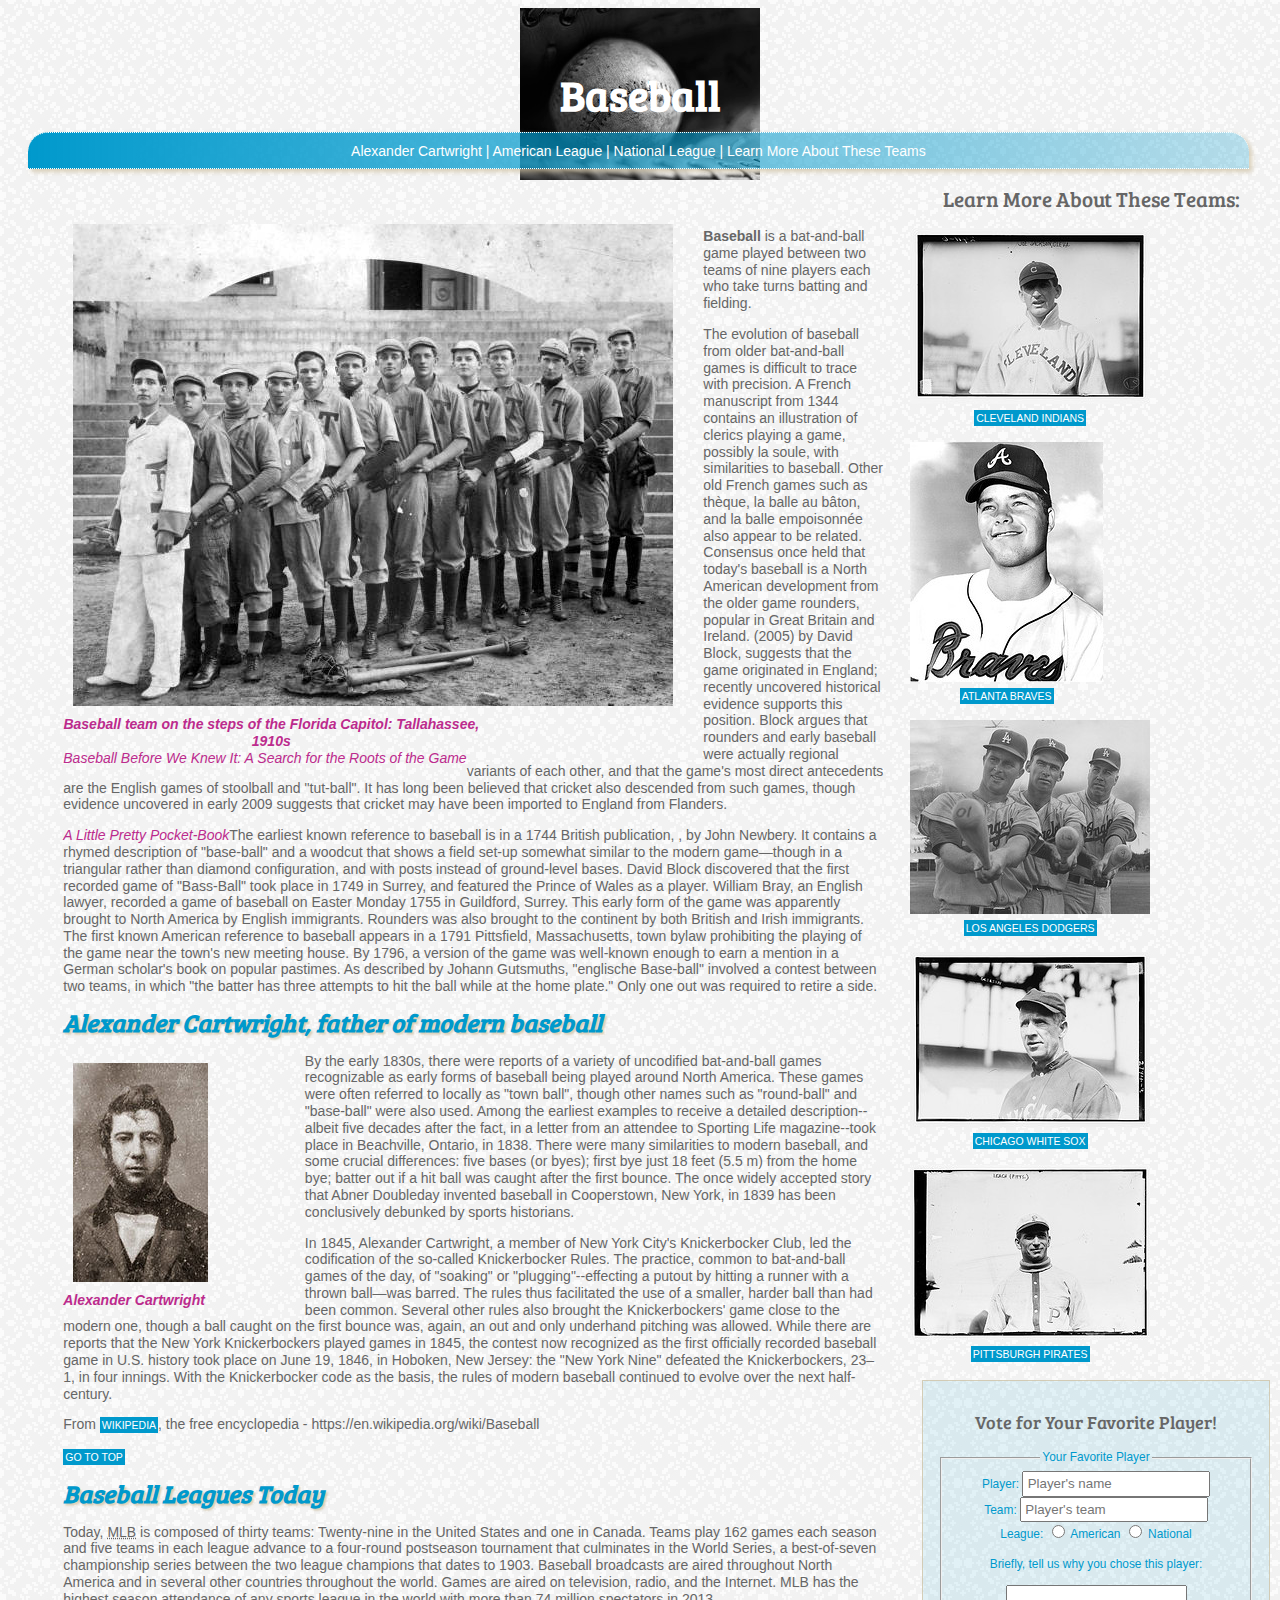
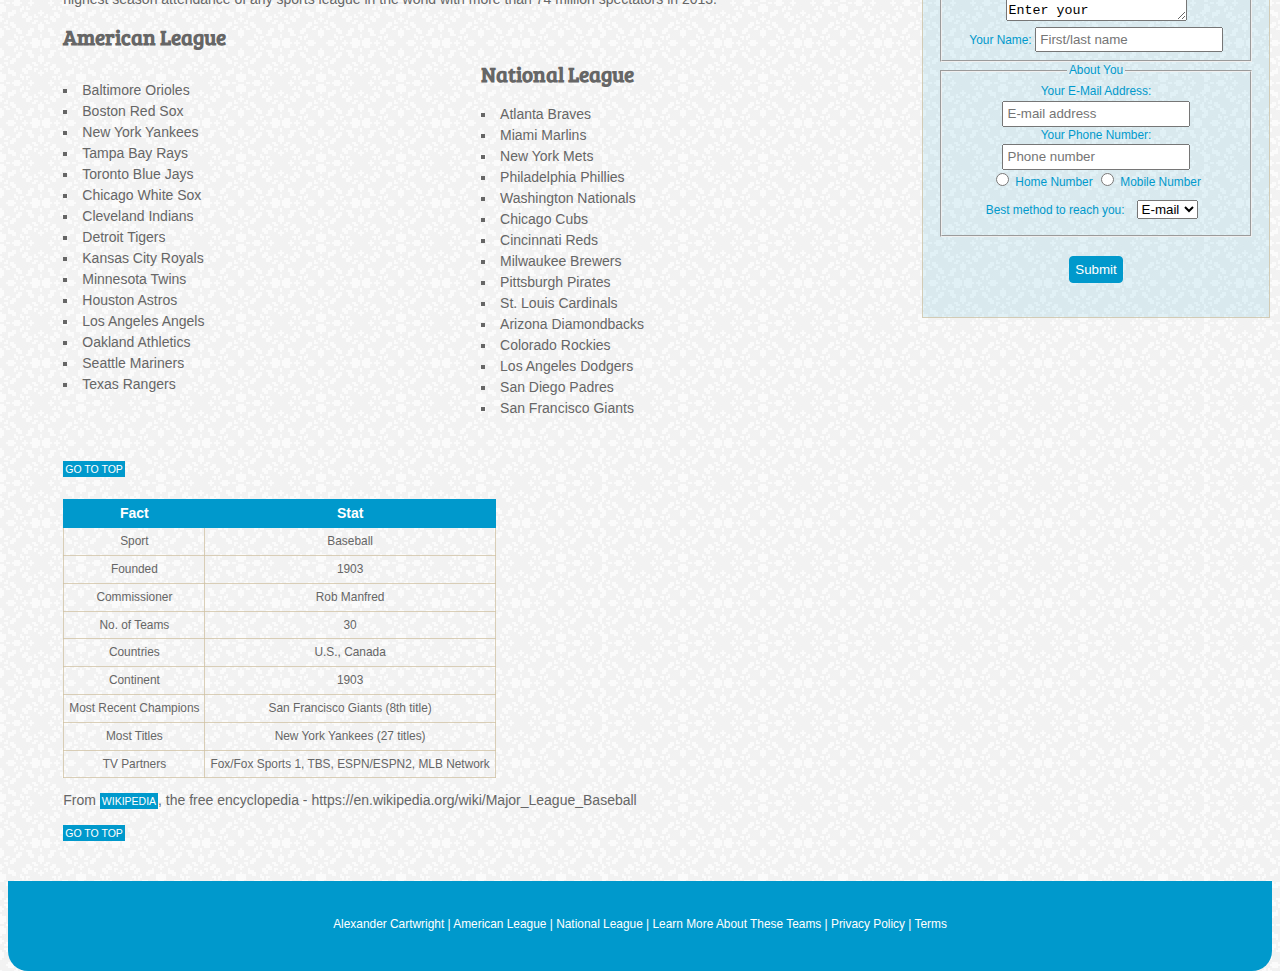
<file: sutton-elizabeth-project4/index.html>
<!DOCTYPE html>
<html lang="en">
	<head>
		<meta charset="utf-8" />
		<title>Baseball</title>
		<link rel="stylesheet" type="text/css" href="css/styles.css">
		<link rel="stylesheet" type="text/css" href="http://fonts.googleapis.com/css?family=Bree+Serif">            
	</head>
	
	<body>
		<div id = "wrapper">
		<header><!-- begin header -->
			<h1 id="top">Baseball</h1>
			<div id="nav">
				<a href="#cartwright">Alexander Cartwright |</a>
				<a href="#american"> American League |</a>
				<a href="#national"> National League |</a>
				<a href="#learnmore"> Learn More About These Teams</a>
			</div>			
		</header><!-- end header -->
		
	<div id="content"><!-- begin main content -->
		<figure>
			<img class="main" src="images/tallahassee.jpg" alt="Baseball team on the steps of the Florida Capitol: Tallahassee, 1910s" width="600" height="482"/>
			<h4><em>Baseball team on the steps of the Florida Capitol: Tallahassee, 1910s</em></h4>
		</figure>
		
		<p><strong>Baseball</strong> is a bat-and-ball game played between two teams of nine players each who take turns batting and fielding.</p>
		
		<p>The evolution of baseball from older bat-and-ball games is difficult to trace with precision. A French manuscript from 1344 contains an illustration of clerics playing a game, possibly la soule, with similarities to baseball. Other old French games such as thèque, la balle au bâton, and la balle empoisonnée also appear to be related. Consensus once held that today's baseball is a North American development from the older game rounders, popular in Great Britain and Ireland. <em>Baseball Before We Knew It: A Search for the Roots of the Game</em> (2005) by David Block, suggests that the game originated in England; recently uncovered historical evidence supports this position. Block argues that rounders and early baseball were actually regional variants of each other, and that the game's most direct antecedents are the English games of stoolball and "tut-ball". It has long been believed that cricket also descended from such games, though evidence uncovered in early 2009 suggests that cricket may have been imported to England from Flanders.</p>

		<p>The earliest known reference to baseball is in a 1744 British publication, <em>A Little Pretty Pocket-Book</em>, by John Newbery. It contains a rhymed description of "base-ball" and a woodcut that shows a field set-up somewhat similar to the modern game—though in a triangular rather than diamond configuration, and with posts instead of ground-level bases. David Block discovered that the first recorded game of "Bass-Ball" took place in 1749 in Surrey, and featured the Prince of Wales as a player. William Bray, an English lawyer, recorded a game of baseball on Easter Monday 1755 in Guildford, Surrey. This early form of the game was apparently brought to North America by English immigrants. Rounders was also brought to the continent by both British and Irish immigrants. The first known American reference to baseball appears in a 1791 Pittsfield, Massachusetts, town bylaw prohibiting the playing of the game near the town's new meeting house. By 1796, a version of the game was well-known enough to earn a mention in a German scholar's book on popular pastimes. As described by Johann Gutsmuths, "englische Base-ball" involved a contest between two teams, in which "the batter has three attempts to hit the ball while at the home plate." Only one out was required to retire a side.</p>

	<article><!-- begin first article -->
		<h2 id="cartwright">Alexander Cartwright, father of modern baseball</h2>
		
		<figure>
			<img class="main" src="images/cartwright.jpg" alt="Alexander Cartwright" width="135" height="219"/>	
			<h4><em>Alexander Cartwright</em></h4>
		</figure>

		<p>By the early 1830s, there were reports of a variety of uncodified bat-and-ball games recognizable as early forms of baseball being played around North America. These games were often referred to locally as "town ball", though other names such as "round-ball" and "base-ball" were also used. Among the earliest examples to receive a detailed description--albeit five decades after the fact, in a letter from an attendee to Sporting Life magazine--took place in Beachville, Ontario, in 1838. There were many similarities to modern baseball, and some crucial differences: five bases (or byes); first bye just 18 feet (5.5 m) from the home bye; batter out if a hit ball was caught after the first bounce. The once widely accepted story that Abner Doubleday invented baseball in Cooperstown, New York, in 1839 has been conclusively debunked by sports historians.</p>

		<p>In 1845, Alexander Cartwright, a member of New York City's Knickerbocker Club, led the codification of the so-called Knickerbocker Rules. The practice, common to bat-and-ball games of the day, of "soaking" or "plugging"--effecting a putout by hitting a runner with a thrown ball—was barred. The rules thus facilitated the use of a smaller, harder ball than had been common. Several other rules also brought the Knickerbockers' game close to the modern one, though a ball caught on the first bounce was, again, an out and only underhand pitching was allowed. While there are reports that the New York Knickerbockers played games in 1845, the contest now recognized as the first officially recorded baseball game in U.S. history took place on June 19, 1846, in Hoboken, New Jersey: the "New York Nine" defeated the Knickerbockers, 23–1, in four innings. With the Knickerbocker code as the basis, the rules of modern baseball continued to evolve over the next half-century.</p>
		
		<p>From <a href="https://en.wikipedia.org/wiki/Main_Page" title="Wikipedia"><span>Wikipedia</span></a>, the free encyclopedia - https://en.wikipedia.org/wiki/Baseball</p>
	</article><!-- end of first article -->
		
		<p><span><a href="#top">Go to top</a></span></p>
				
	<article><!-- begin second article -->
		<h2>Baseball Leagues Today</h2>
		
		<p>Today, <abbr title="Major League Baseball">MLB</abbr> is composed of thirty teams: Twenty-nine in the United States and one in Canada. Teams play 162 games each season and five teams in each league advance to a four-round postseason tournament that culminates in the World Series, a best-of-seven championship series between the two league champions that dates to 1903. Baseball broadcasts are aired throughout North America and in several other countries throughout the world. Games are aired on television, radio, and the Internet. MLB has the highest season attendance of any sports league in the world with more than 74 million spectators in 2013.</p>
				
		<h3 id="american"><strong>American League</strong></h3> 
		<div id="teams">
			<ul>
			<li>Baltimore Orioles</li>
			<li>Boston Red Sox</li>
			<li>New York Yankees</li>
			<li>Tampa Bay Rays</li>
			<li>Toronto Blue Jays</li>
			<li>Chicago White Sox</li>
			<li>Cleveland Indians</li>
			<li>Detroit Tigers</li>
			<li>Kansas City Royals</li>
			<li>Minnesota Twins</li>
			<li>Houston Astros</li>
			<li>Los Angeles Angels</li>
			<li>Oakland Athletics</li>
			<li>Seattle Mariners</li>
			<li>Texas Rangers</li>
			</ul><br>
		
		<p><span><a href="#top">Go to top</a></span></p>
			
		<h3 id="national"><strong>National League</strong></h3>
			<ul>
			<li>Atlanta Braves</li>
			<li>Miami Marlins</li>
			<li>New York Mets</li>
			<li>Philadelphia Phillies</li>
			<li>Washington Nationals</li>
			<li>Chicago Cubs</li>
			<li>Cincinnati Reds</li>
			<li>Milwaukee Brewers</li>
			<li>Pittsburgh Pirates</li>
			<li>St. Louis Cardinals</li>
			<li>Arizona Diamondbacks</li>
			<li>Colorado Rockies</li>
			<li>Los Angeles Dodgers</li>
			<li>San Diego Padres</li>
			<li>San Francisco Giants</li>
			</ul><br>
		</div>
		
		<table>
			<tr>
				<th scope="col">Fact</th>
				<th scope="col">Stat</th>
			</tr>				
				
			<tr>	
				<td>Sport</td>
				<td>Baseball</td>
			</tr>
			
			<tr>
				<td>Founded</td>
				<td>1903</td>
			</tr>

			<tr>
				<td>Commissioner</td>
				<td>Rob Manfred</td>
			</tr>
			
			<tr>
				<td>No. of Teams</td>
				<td>30</td>
			</tr>
			
			<tr>
				<td>Countries</td>
				<td>U.S., Canada</td>
			</tr>
			
			<tr>
				<td>Continent</td>
				<td>1903</td>
			</tr>
			
			<tr>
				<td>Most Recent Champions</td>
				<td>San Francisco Giants (8th title)</td>
			</tr>
			
			<tr>
				<td>Most Titles</td>
				<td>New York Yankees (27 titles)</td>
			</tr>
			
			<tr>
				<td>TV Partners</td>
				<td>Fox/Fox Sports 1, TBS, ESPN/ESPN2, MLB Network</td>
			</tr>
		</table>
					
		<p>From <a href="https://en.wikipedia.org/wiki/Main_Page" title="Wikipedia"><span>Wikipedia</span></a>, the free encyclopedia - https://en.wikipedia.org/wiki/Major_League_Baseball</p>
	</article><!-- end of second article -->

		<p><span><a href="#top">Go to top</a></span></p>
	</div><!-- end main content -->
		
		
	<aside><!-- begin sidebar -->
		<h3 id="learnmore">Learn More About These Teams:</h3>
		<figure>
			<a href="images/cleveland.thumb.jpg">
			<img src="images/cleveland.full.jpg" alt="Cleveland Indians"></a>
			<figcaption>
				<a href="https://en.wikipedia.org/wiki/Cleveland_Indians"><span>Cleveland Indians</span></a>
			</figcaption>
		</figure>
		
		<figure>
			<a href="images/atlanta.thumb.jpg">
			<img src="images/atlanta.full.jpg" alt="Atlanta Braves"></a>
			<figcaption>
				<a href="https://en.wikipedia.org/wiki/Atlanta_Braves"><span>Atlanta Braves</span></a>
			</figcaption>
		</figure>
		
		<figure>
			<a href="images/dodgers.thumb.jpg">
			<img src="images/dodgers.full.jpg" alt="Los Angeles Dodgers"></a>
			<figcaption>
				<a href="https://en.wikipedia.org/wiki/Los_Angeles_Dodgers"><span>Los Angeles Dodgers</span></a>
			</figcaption>
		</figure>
		
		<figure>
			<a href="images/chicago.full.jpg">
			<img src="images/chicago.thumb.jpg" alt="Chicago White Sox"></a>
			<figcaption>
				<a href="https://en.wikipedia.org/wiki/Chicago_White_Sox"><span>Chicago White Sox</span></a>
			</figcaption>
		</figure>
		
		<figure>				
			<a href="images/pittsburgh.thumb.jpg">
			<img src="images/pittsburgh.full.jpg" alt="Pittsburgh Pirates"></a>
			<figcaption>
				<a href="https://en.wikipedia.org/wiki/Pittsburgh_Pirates"><span>Pittsburgh Pirates</span></a>
			</figcaption>
		</figure>
		
		
		<!-- begin form -->
		<form action="http://example.com/join.php">
		 
		<h3>Vote for Your Favorite Player!</h3> 

			<fieldset id="input1">
				<legend>Your Favorite Player</legend>
				
				<label for="player" >Player:</label>
				<input type="text" name="Player"
		 			id="player" placeholder="Player's name"
		 			required="required" /><br>
		 	
		 		<label for="team">Team:</label>
				<input type="text" name="Team"
		 			maxlength="30" placeholder="Player's team"
		 			required="required" /><br>
		 	
				League:
				<input id="divisiona" type="radio"
					name="american" value="a"  />
				<label for="american">American</label>
			
				<input id="divisionn" type="radio"
					name="national" value="a"  />
				<label for="national">National</label>				
		
				<p>Briefly, tell us why you chose this player:</p>
		
				<textarea name="comments">
					Enter your comments... 
				</textarea><br>
						
				<label for="name">Your Name:</label>
					<input type="text" name="Your Name"
		 			maxlength="30" placeholder="First/last name"
		 			required="required" /><br>	
		 	</fieldset>
			
			<fieldset id="input2">
				<legend>About You</legend>
			
				<label for="email">Your E-Mail Address:</label>
		 		<input type="email" name="email"
		 			maxlength="30" placeholder="E-mail address"
		 			required="required" /><br>	
		 	
				<label for="phone">Your Phone Number:</label>
		 		<input type="text" name="Your Phone Number"
		 			maxlength="30" placeholder="Phone number"
		 			required="required" /><br>	
		 	
		 		<input type="radio" name="phone"
					value="Home Number"  required="required" /> Home Number
				
				<input type="radio" name="phone"
					value="Mobile Number" required="required" /> Mobile Number<br>
		 	
		 		<label for="method">Best method to reach you:</label>
				<!--begin dropdown list-->
			 	<select name="method">
		 	
			 	<option value="email">E-mail</option> 
		 		
			 	<option value="phone">Phone</option>
			 	
			 	</select>
			 	
			 </fieldset>
		 	
		 	<input type="submit" value="Submit"  />	
		 	
		 </form><!-- end form -->	
		 			 
	</aside><!-- end sidebar -->
		
		
		<footer><!--begin footer-->
			<div id="footer">
				<div class="footer-content">
				<a href=#cartwright>Alexander Cartwright |</a>
				<a href="#american"> American League |</a>
				<a href="#national"> National League |</a>
				<a href="#learnmore"> Learn More About These Teams |</a>
				<a href="#"> Privacy Policy |</a>
				<a href="#"> Terms</a>
				</div>
			</div>
		</footer>
		</div>		
	</body>
</html>
</file>
<file: sutton-elizabeth-project2/css/styles.css>
@import url('http://fonts.googleapis.com/css?family=Bree+Serif');

body {
	font-family: Arial, Helvetica, sans-serif;
	color: #666666;
	font-size: 14px;
	background-color: rgba(207,192,162,0.25);
	text-align: center;
	line-height: 125%;
	width: auto;
	height: auto;
	}
		
header {
	text-align: center;
	border: 0;
	width:100%;
	}
	
.nav {
	border: 1px dotted #ccc;
	border-width: 1px 0;
	border-radius: 25px;
	box-shadow: 3px 3px 5px rgba(207,192,162,0.75);
	list-style: none;
	margin: 0;
	padding: 0;
	text-align: center;
	}
	
.nav li {
	display: inline;
	}
	
.nav a {
	display: inline-block;
	padding: 10px;
	}
	
h1 {
	font-family: "Bree Serif";
	color: #0099cc;
	font-size: 36px;
	text-align: center;
	}
	
h2 {
	color: #0099cc;
	font-family: "Bree Serif";
	font-size: 21px;
	font-style: italic;
	font-weight: 700;
	text-shadow: 2px 2px 2px rgba(207,192,162,0.75); 
	}
	
em {
	color:#BC2B8D;
	} 
	
ul {
	list-style-position: outside;
	padding: 20px;
	}
	
li 	{
	list-style-type: square;
	}
	
ul2 {
	width: 100%;
	padding: 20px;
	margin: 25px;
	display: run-in;
	}
	
#content {
	text-align: center;
	line-height: 150%;
	padding: 10px;
	}
	
/* unvisited link */
a:link {
color: #69232B;
text-decoration: none;
}

/* visited link */
a:visited {
color: #69232B;
text-decoration: none;
}

/* mouse over link */
a:hover {
color: #BC2B8D;
text-decoration: none;
}

/* selected link */
a:active {
color: #942029;
text-decoration: none;
}
</file>
<file: sutton-elizabeth-project3/css/styles.css>
body {
	background: url("../images/light_grey_@2X.jpg") repeat;
	font: 0.875em Arial, Helvetica, sans-serif;
	color: #666666;
	text-align: center;
	line-height: 125%;
	width: auto;
	height: auto;
	}
		
header {
	text-align: center;
	border: 0;
	width: 100%;
	}
		
figcaption {
	position: relative;
	padding: 0 0 15px 0;
	}
	
#nav {
	border: 1px dotted #fff;
	border-width: 1px 0;
	border-radius: 25px;
	box-shadow: 3px 3px 5px rgba(207,192,162,0.75);
	background-color: #0099cc;
	font-family: Arial, Helvetica, sans-serif;
	color: #fff;
	text-align: center;
	font-size: 1.0em;
	width: 85%;
	height: 15px;
	padding: 10px;
	margin: 0 0 20px 0;
	}      	
	
	
h1 {
	font-family: "Bree Serif",Arial, Helvetica, sans-serif;
	color: #0099cc;
	font-size: 3.000em;
	}
	
h2 {
	color: #0099cc;
	font-family: "Bree Serif",Arial, Helvetica, sans-serif;
	font-size: 1.750em;
	font-style: italic;
	font-weight: 700;
	text-shadow: 2px 2px 2px rgba(207,192,162,0.75); 
	}
	
h3 {
	font-family: "Bree Serif",Arial, Helvetica, sans-serif;
	font-weight: 500;
	color: #666666;
	font-size: 1.500em;
	}
	
h4 {
	float: clear;
	text-align: center;
	width: 65%;
	padding: 10px 100px 10px 0;
	}
	
em {
	color:#BC2B8D;
	} 
	
ul {
	padding: 20px;
	}
	
li 	{
	list-style: square inside;
	}
	
#content-american {
	width: 100%;
	padding: 5px;
	margin: 5px;
	display: run-in;
	}
	
#content-national {
	width: 100%;
	padding: 5px;
	margin: 5px;
	display: run-in;
	}
	
#content {
	float: left;
	width: 65%;
	margin: 2%;
	text-align: left;
	line-height: 120%;
	padding: 0 0 0 30px;
	}
	
#sidebar {
	background-color: #0099cc;
	float: left;
	width: 15%;
	height: 100%;
	padding: 20px;
	margin: 5%;
	display: inline-block;
	clear: both;
	}
	
/* unvisited link */
a:link {
	color: #fff;
	text-decoration: none;
}

/* visited link */
a:visited {
	color: #fff;
	text-decoration: none;
}

/* mouse over link */
a:hover {
	color: #BC2B8D;
	text-decoration: none;
}

/* selected link */
a:active {
	color: #942029;
	text-decoration: none;
}

footer {
	background-color: #0099cc;
	font-family: Arial, Helvetica, sans-serif;
	text-align: center;
	font-size: 0.85em;
	width: 100%;
	height: 80px;
	padding: 10px;
	float: left;
}


.footer-content {
	float: left;
	margin: 2%;
	width: 100%;
	padding: 0px;
	margin-left: auto;
	margin-right: auto;
}


IMG.main {
	padding: 0 20px 0 0;
	}
</file>
<file: sutton-elizabeth-project4/css/styles.css>
/*----------Header----------*/

header {
	text-align: center;
	border: 0;
	width: 100%;
	}

/*----------Navigation----------*/

#nav {
	border: 1px dotted #fff;
	border-width: 1px 0;
	border-radius: 20px 20px 0 0;
	box-shadow: 3px 3px 5px rgba(207,192,162,0.75);
	background: linear-gradient(90deg, #0099cc, rgba(0,153,204,0.25));
	font-family: Arial, Helvetica, sans-serif;
	color: #fff;
	text-align: center;
	font-size: 1.0em;
	width: 95%;
	height: 15px;
	padding: 10px;
	margin: 20px;
	}
	
/* unvisited link */
a:link { 
	color: #fff;
	text-decoration: none;
	}

/* visited link */
a:visited {
	color: #fff;
	text-decoration: none;
	}

/* mouse over link */
a:hover {
	color: #BC2B8D;
	text-decoration: none;
	}

/* selected link */
a:active {
	color: #942029;
	text-decoration: none;
	}

/*----------Body----------*/

#wrapper {
	background: url("../images/baseball.jpg") no-repeat top center;
	margin-left: auto;
	margin-right: auto;
	padding: 50px 0 0 0;
	}

body {
	background: url("../images/light_grey_@2X.jpg") repeat;
	font: 0.875em Arial, Helvetica, sans-serif;
	color: #666666;
	text-align: center;
	line-height: 125%;
	width: auto;
	height: auto;
	}

figure {
	float: left;
	margin: auto;
	}		

figcaption {
	position: relative;
	padding: 0 0 15px 0;
	}
	
figcaption span {
	background-color: #0099cc;
	padding: 2px;
	text-transform: uppercase;
	font-size: 0.75em;
	}
	
p span {
	background-color: #0099cc;
	padding: 2px;
	text-transform: uppercase;
	font-size: 0.75em;
	}	

h1 {
	font-family: "Bree Serif",Arial, Helvetica, sans-serif;
	color: #fff;
	font-size: 3.000em;
	}
	
h2 {
	color: #0099cc;
	font-family: "Bree Serif",Arial, Helvetica, sans-serif;
	font-size: 1.750em;
	font-style: italic;
	font-weight: 700;
	text-shadow: 2px 2px 2px rgba(207,192,162,0.75); 
	}
	
h3 {
	font-family: "Bree Serif",Arial, Helvetica, sans-serif;
	font-weight: 500;
	color: #666666;
	font-size: 1.500em;
	}
	
h4 {
	text-align: center;
	width: 65%;
	padding: 10px 100px 10px 0;
	}
	
em {
	color:#BC2B8D;
	float: left;
	margin: auto;
	} 
	
ul {
	padding: 0 0 20px 0;
	line-height: 150%;
	}
	
li 	{
	list-style: square inside;
	}
	
#content {
	float: left;
	width: 65%;
	margin: 2%;
	text-align: left;
	line-height: 120%;
	padding: 0 0 0 30px;
	}
	
#teams {
	width: 100%;
	padding: 0;
	margin-left: auto;
	margin-right: auto;
	display: run-in;
	-webkit-columns: 100px 2;
	-moz-columns: 100px 2;
	columns: 100px 2;
	}
	
#sidebar {
	background-color: #0099cc;
	float: right;
	text-align: center;
	width: 15%;
	height: 100%;
	padding: 20px;	
	margin: 5%;
	display: inline-block;
	}
	
/*----------Body:Table----------*/

table, th, td {
   	margin: 15px 0 0 0;
   	padding: 5px;
   	text-align: center;
	}

table {
	width: auto;
	height: auto;
	border-collapse: collapse;	
	}

th {
    color: #fff;
	height: 15px;
    background-color: #0099cc;
    border: 1px solid #0099cc;
	}
	
td {
   	font-size: 0.85em;
   	border: 1px solid rgba(207,192,162,0.75);
	}
	
td:hover {
	background-color: rgba(207,192,162,0.25);
	}
	
IMG.main {
	padding: 0 20px 0 0;
	float: left;
	margin: 10px;
	}
	
	
/*----------Body:Form----------*/
	
form {
	width: 25%;
	font-size: 0.85em;
	color: #0099cc;
	text-align: center;
	border: 1px solid rgba(207,192,162,0.75);
	float: right;
	padding: 15px;
	margin: 2px;
	background: rgba(0,153,204,0.1);
	}
	
input {
	width: auto;
	padding: 0.25em;
	}

INPUT:hover {
	background-color: rgba(207,192,162,0.25);
	}
	
INPUT:focus {
	background-color: rgba(207,192,162,0.5);
	}
	
INPUT:focus:hover {
	background-color: rgba(207,192,162,0.75);
	}
	
select[name="method"] {
	margin: 3%;
	}

input[type="submit"] {
	background: #0099cc;
	color: #fff;
	border: 1px solid #0099cc;
	border-radius: 4px;
	padding: 5px;
	margin: 6%;
	}	
			
/*----------Footer----------*/

footer {
	background-color: #0099cc;
	font-family: Arial, Helvetica, sans-serif;
	text-align: center;
	font-size: 0.85em;
	width: 100%;
	height: 80px;
	padding: 10px 0 0 0;
	float: left;
	border-radius: 0 0 20px 20px;
	}

.footer-content {
	float: left;
	margin: 2%;
	width: 100%;
	padding: 0px;
	margin-left: auto;
	margin-right: auto;
	}
</file>
